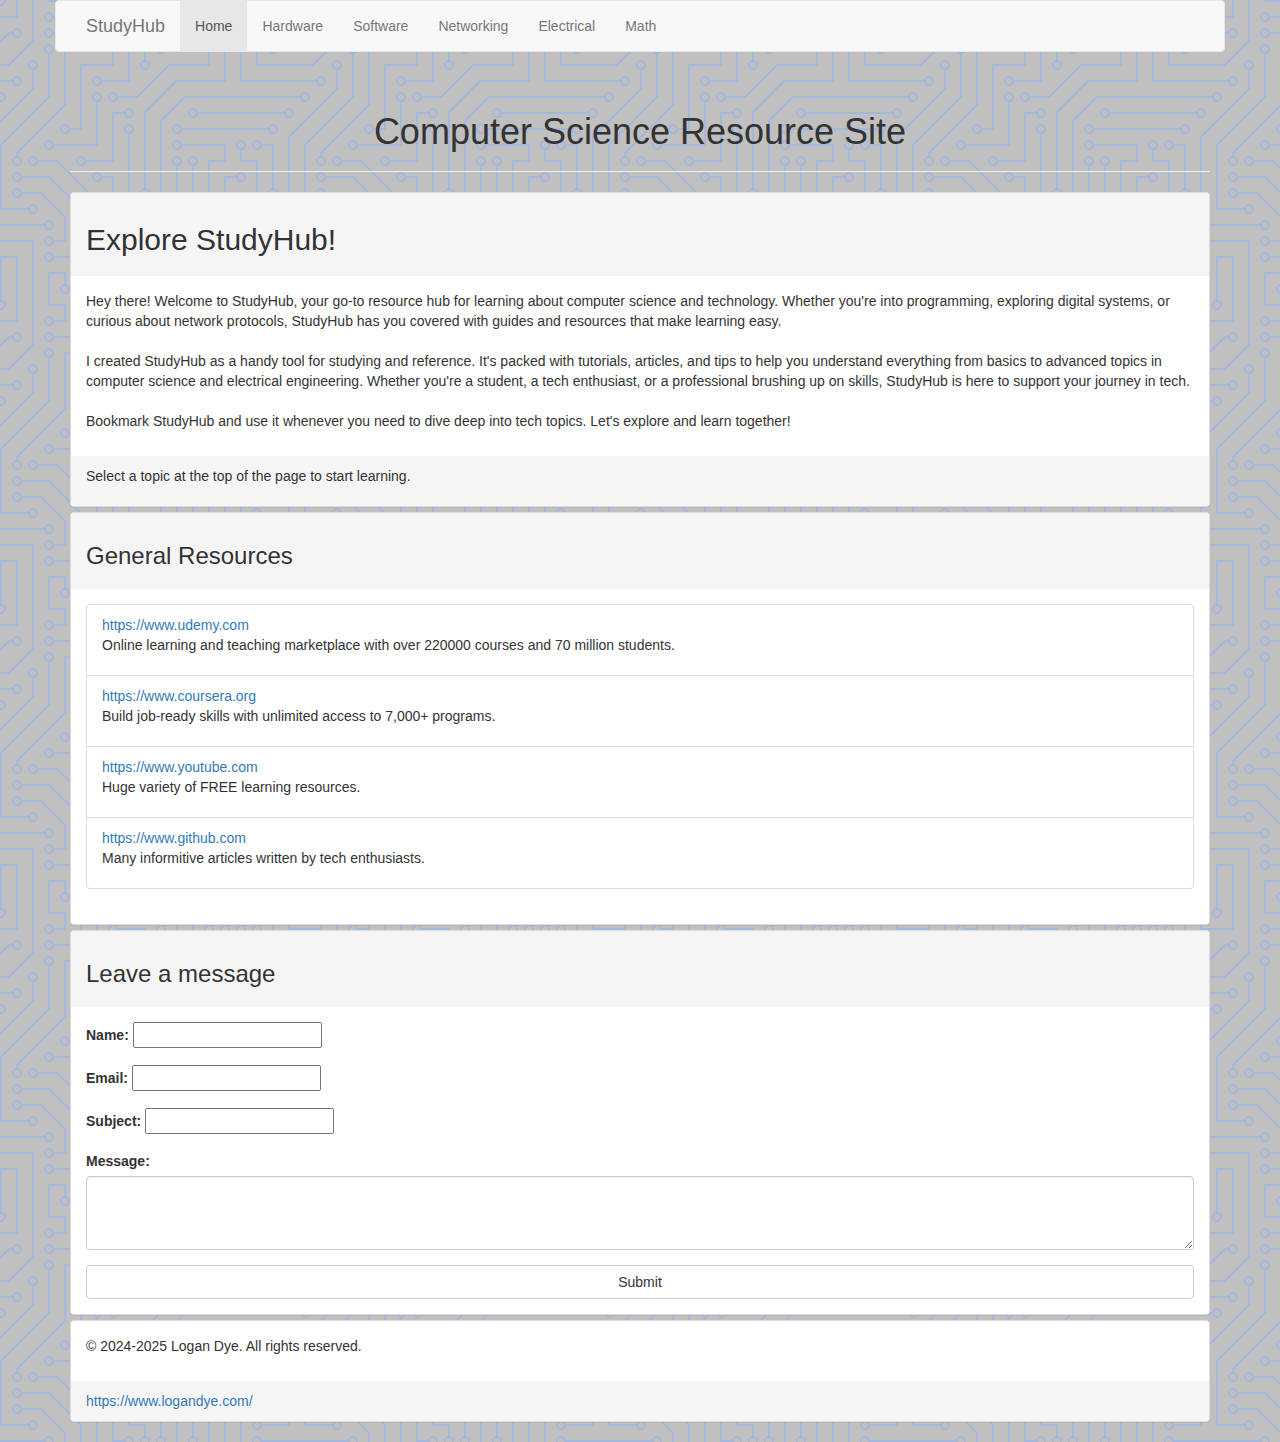
<file: StudyGuide/index.html>
<!DOCTYPE html>
<html lang="en">

<head>
    <meta charset="UTF-8">
    <meta name="viewport" content="width=device-width, initial-scale=1.0">
    <title>CS Study Guide</title>
    <link rel="stylesheet" href="https://maxcdn.bootstrapcdn.com/bootstrap/3.4.1/css/bootstrap.min.css">
    <link rel="stylesheet" href="style.css">

</head>

<body>
    <nav class="navbar navbar-default container">
        <div class="container">
            <div class="navbar-header">
                <a class="navbar-brand">StudyHub</a>
            </div>
            <ul class="nav navbar-nav">
                <li class="active"><a href="index.html">Home</a></li>
                <li><a href="hardware.html">Hardware</a></li>
                <li><a href="software.html">Software</a></li>
                <li><a href="networking.html">Networking</a></li>
                <li><a href="electrical.html">Electrical</a></li>
                <li><a href="math.html">Math</a></li>
            </ul>
        </div>
    </nav>
    <section id="home" class="container">
        <div class="page-header">
            <h1 class="text-center">
                Computer Science Resource Site
            </h1>
        </div>
        <div class="panel-group">
            <div class="panel panel-default">
                <div class="panel-heading">
                    <h2>Explore StudyHub!</h2>
                </div>
                <div class="panel-body">
                    <p>Hey there! Welcome to StudyHub, your go-to resource hub for
                        learning about computer science and technology. Whether you're
                        into programming, exploring digital systems, or curious about
                        network protocols, StudyHub has you covered with guides and
                        resources that make learning easy. <br> <br>

                        I created StudyHub as a handy tool for studying and reference.
                        It's packed with tutorials, articles, and tips to help you
                        understand everything from basics to advanced topics in
                        computer science and electrical engineering. Whether you're
                        a student, a tech enthusiast, or a professional brushing up
                        on skills, StudyHub is here to support your journey in tech.
                        <br><br>
                        Bookmark StudyHub and use it whenever you need to dive deep
                        into tech topics. Let's explore and learn together!<br>
                    </p>
                </div>

                <div class="panel-footer">
                    <p>Select a topic at the top of the page to start learning.</p>
                </div>
            </div>
            <div class="panel panel-default">
                <div class="panel-heading">
                    <h3>General Resources</h3>
                </div>
                <div class="panel-body">
                    <ul class="list-group">
                        <li class="list-group-item"><a href="https://www.udemy.com/">https://www.udemy.com</a>
                            <p>Online learning and teaching marketplace with over 220000 courses and 70 million
                                students.</p>
                        </li>
                        <li class="list-group-item"><a href="https://www.coursera.org/">https://www.coursera.org</a>
                            <p>Build job-ready skills with unlimited access to 7,000+ programs.</p>
                        </li>
                        <li class="list-group-item"><a href="https://www.youtube.com/">https://www.youtube.com</a>
                            <p>Huge variety of FREE learning resources.</p>
                        </li>
                        <li class="list-group-item"><a href="https://github.com/">https://www.github.com</a>
                            <p>Many informitive articles written by tech enthusiasts.</p>
                        </li>
                    </ul>
                </div>

            </div>
            <div id="contact" class="panel panel-default">
                <div class="panel-heading">
                    <h3>Leave a message</h3>
                </div>
                <div class="panel-body">
                    <form>
                        <div class="form-group">
                            <label for="name">Name:</label>
                            <input type="text" class="form-inline" id="name">
                        </div>
                        <div class="form-group">
                            <label for="email">Email:</label>
                            <input type="email" class="form-inline" id="email">
                        </div>
                        <div class="form-group">
                            <label for="subject">Subject:</label>
                            <input type="text" class="form-inline" id="subject">
                        </div>
                        <div class="form-group">
                            <label for="message">Message:</label>
                            <textarea class="form-control" rows="3" id="message"></textarea>
                        </div>
                        <div class="container-float">
                            <button type="submit" class="btn btn-default btn-block">Submit</button>
                        </div>
                    </form>
                </div>
            </div>
            <div class="panel panel-default">
                <div class="panel-body">
                    <p>&copy; 2024-2025 Logan Dye. All rights reserved.</p>
                </div>
                <div class="panel-footer">
                    <a href="https://logandye.com/">https://www.logandye.com/</a>
                </div>
            </div>
        </div>
    </section>
    <script src="https://ajax.googleapis.com/ajax/libs/jquery/3.7.1/jquery.min.js"></script>
    <script src="https://maxcdn.bootstrapcdn.com/bootstrap/3.4.1/js/bootstrap.min.js"></script>
</body>

</html>
</file>
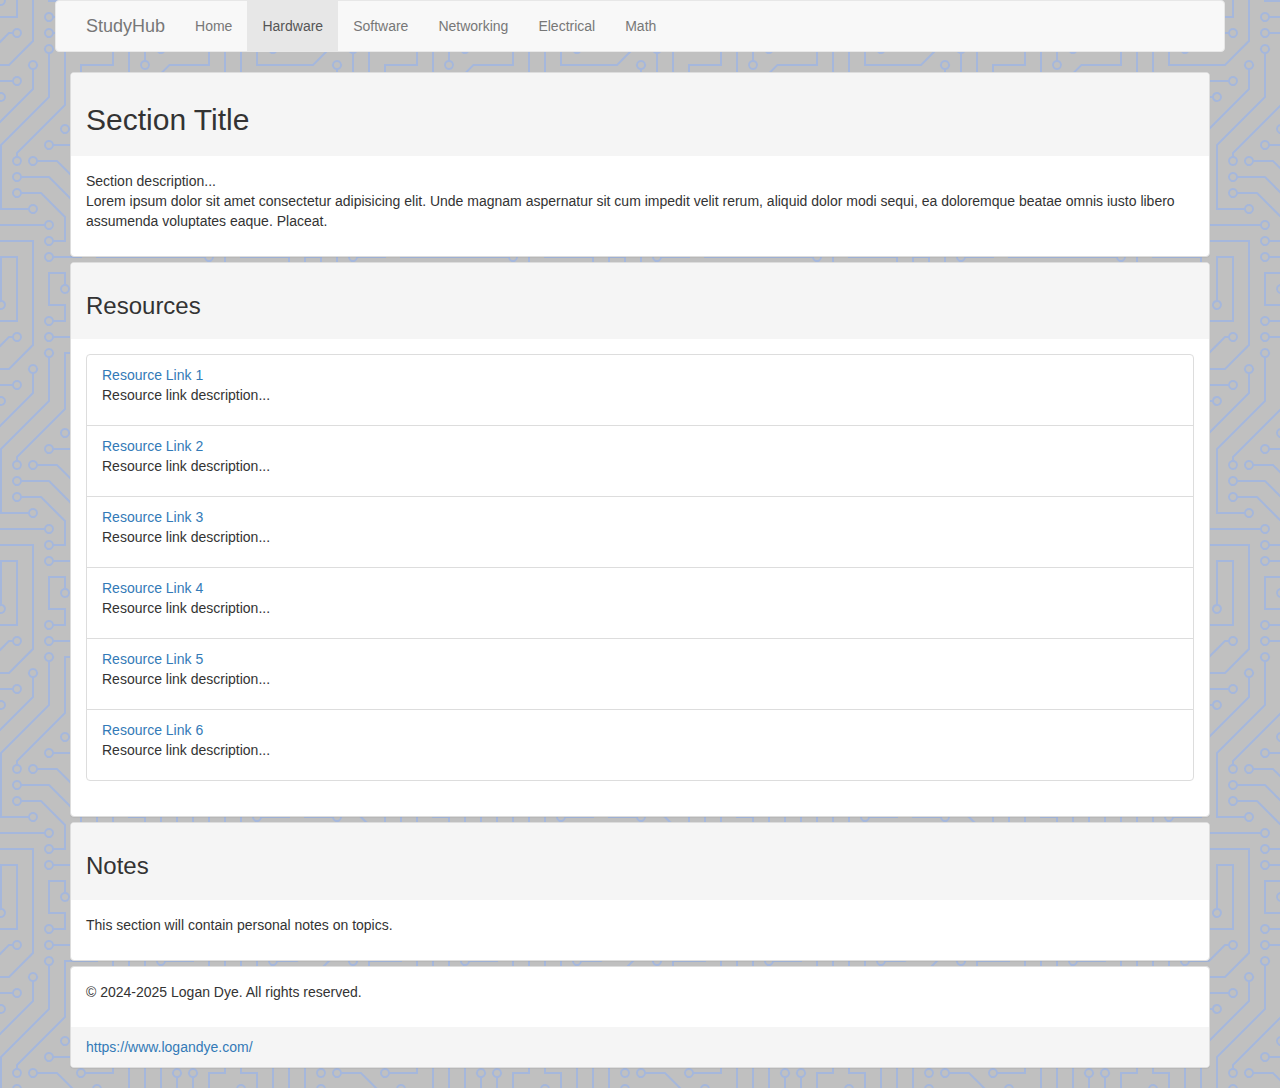
<file: StudyGuide/category.html>
<!DOCTYPE html>
<html lang="en">

<head>
    <meta charset="UTF-8">
    <meta name="viewport" content="width=device-width, initial-scale=1.0">
    <title>CS Study Guide</title>
    <link rel="stylesheet" href="https://maxcdn.bootstrapcdn.com/bootstrap/3.4.1/css/bootstrap.min.css">
    <link rel="stylesheet" href="style.css">

</head>

<body>
    <nav class="navbar navbar-default container">
        <div class="container">
            <div class="navbar-header">
                <a class="navbar-brand">StudyHub</a>
            </div>
            <ul class="nav navbar-nav">
                <li><a href="index.html">Home</a></li>
                <li class="active"><a href="category.html">Hardware</a></li>
                <li><a href="category.html">Software</a></li>
                <li><a href="category.html">Networking</a></li>
                <li><a href="category.html">Electrical</a></li>
                <li><a href="category.html">Math</a></li>

            </ul>
        </div>
    </nav>
    <section class="container">
        <div class="panel-group">
            <div class="panel panel-default">
                <div class="panel-heading">
                    <h2>Section Title</h2>
                </div>
                <div class="panel-body">
                    <p>Section description... <br> Lorem ipsum dolor sit amet consectetur adipisicing elit. Unde magnam
                        aspernatur sit cum impedit velit rerum, aliquid dolor modi sequi, ea doloremque beatae omnis
                        iusto libero assumenda voluptates eaque. Placeat.</p>
                </div>
            </div>
            <div class="panel panel-default">
                <div class="panel-heading">
                    <h3>Resources</h3>
                </div>
                <div class="panel-body">
                    <ul class="list-group">
                        <l1 class="list-group-item"><a
                                href="https://www.lifewire.com/computer-hardware-2625895">Resource Link 1</a>
                            <p>Resource link description...</p>
                        </l1>
                        <l1 class="list-group-item"><a href="https://en.wikipedia.org/wiki/Computer_hardware">Resource
                                Link 2</a>
                            <p>Resource link description...</p>
                        </l1>
                        <l1 class="list-group-item"><a
                                href="https://www.crucial.com/articles/pc-builders/what-is-computer-hardware">Resource
                                Link 3</a>
                            <p>Resource link description...</p>
                        </l1>
                        <l1 class="list-group-item"><a
                                href="https://www.techtarget.com/searchnetworking/definition/hardware">Resource Link
                                4</a>
                            <p>Resource link description...</p>
                        </l1>
                        <l1 class="list-group-item"><a href="https://www.geeksforgeeks.org/computer-hardware/">Resource
                                Link 5</a>
                            <p>Resource link description...</p>
                        </l1>
                        <l1 class="list-group-item"><a
                                href="https://medium.com/@s.atmaramani/100-computer-hardware-terms-9f66ffec202a">Resource
                                Link 6</a>
                            <p>Resource link description...</p>
                        </l1>
                    </ul>
                </div>
            </div>
            <div class="panel panel-default">
                <div class="panel-heading">
                    <h3>Notes</h3>
                </div>
                <div class="panel-body">
                    <p>This section will contain personal notes on topics.</p>
                </div>
            </div>
            <div class="panel panel-default">
                <div class="panel-body">
                    <p>&copy; 2024-2025 Logan Dye. All rights reserved.</p>
                </div>
                <div class="panel-footer">
                    <a href="https://logandye.com/">https://www.logandye.com/</a>
                </div>
            </div>
        </div>
    </section>



    <script src="https://ajax.googleapis.com/ajax/libs/jquery/3.7.1/jquery.min.js"></script>
    <script src="https://maxcdn.bootstrapcdn.com/bootstrap/3.4.1/js/bootstrap.min.js"></script>
</body>

</html>
</file>
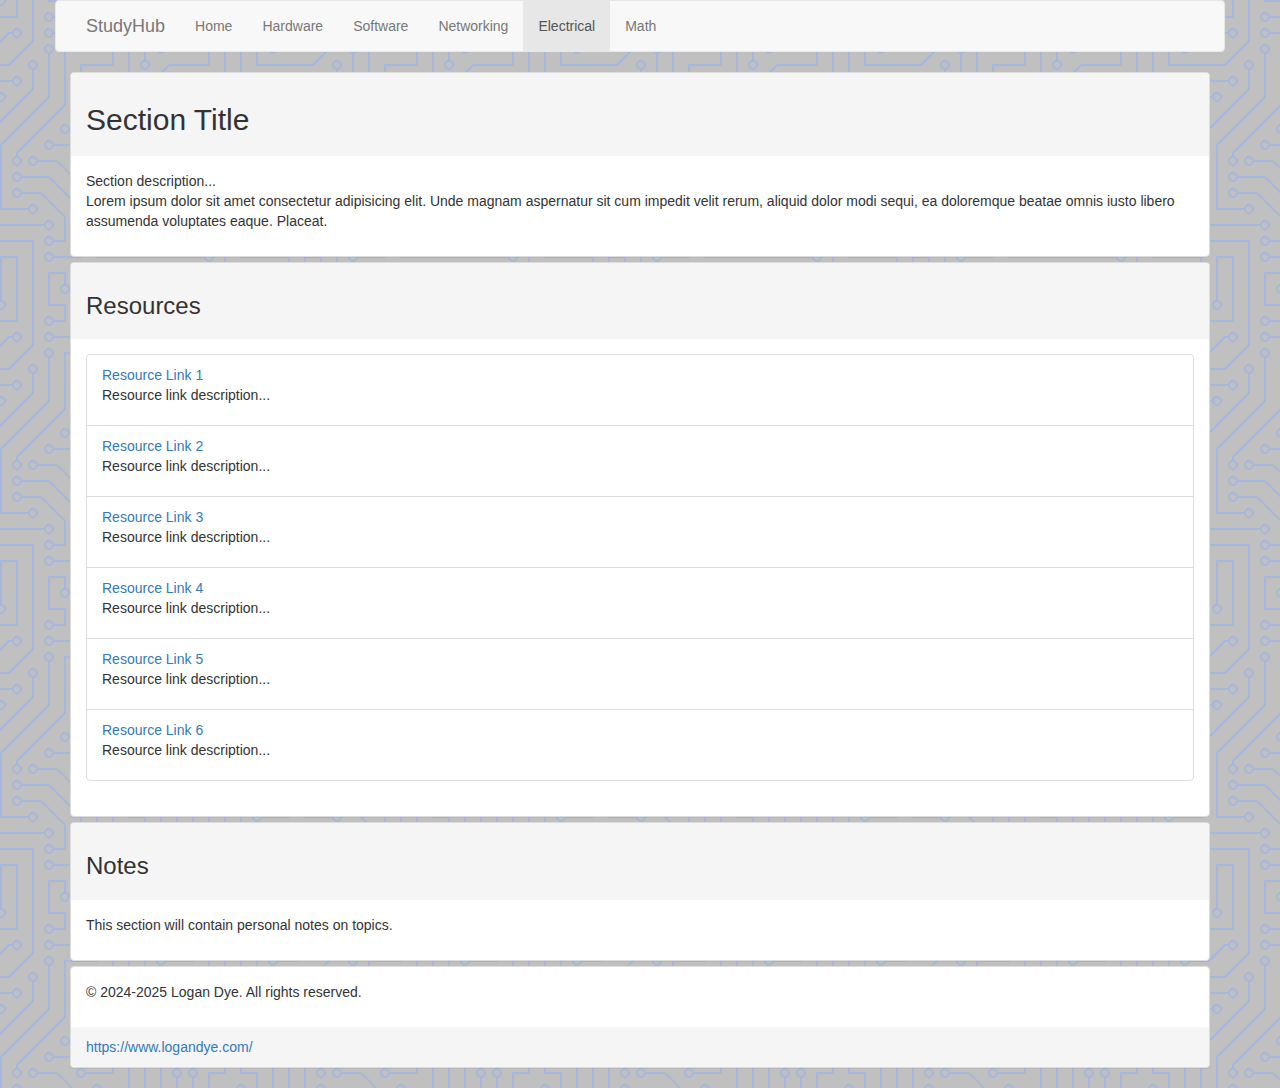
<file: StudyGuide/electrical.html>
<!DOCTYPE html>
<html lang="en">

<head>
    <meta charset="UTF-8">
    <meta name="viewport" content="width=device-width, initial-scale=1.0">
    <title>CS Study Guide</title>
    <link rel="stylesheet" href="https://maxcdn.bootstrapcdn.com/bootstrap/3.4.1/css/bootstrap.min.css">
    <link rel="stylesheet" href="style.css">

</head>

<body>
    <nav class="navbar navbar-default container">
        <div class="container">
            <div class="navbar-header">
                <a class="navbar-brand">StudyHub</a>
            </div>
            <ul class="nav navbar-nav">
                <li><a href="index.html">Home</a></li>
                <li><a href="hardware.html">Hardware</a></li>
                <li><a href="software.html">Software</a></li>
                <li><a href="networking.html">Networking</a></li>
                <li class="active"><a href="electrical.html">Electrical</a></li>
                <li><a href="math.html">Math</a></li>
            </ul>
        </div>
    </nav>
    <section class="container">
        <div class="panel-group">
            <div class="panel panel-default">
                <div class="panel-heading">
                    <h2>Section Title</h2>
                </div>
                <div class="panel-body">
                    <p>Section description... <br> Lorem ipsum dolor sit amet consectetur adipisicing elit. Unde magnam
                        aspernatur sit cum impedit velit rerum, aliquid dolor modi sequi, ea doloremque beatae omnis
                        iusto libero assumenda voluptates eaque. Placeat.</p>
                </div>
            </div>
            <div class="panel panel-default">
                <div class="panel-heading">
                    <h3>Resources</h3>
                </div>
                <div class="panel-body">
                    <ul class="list-group">
                        <l1 class="list-group-item"><a
                                href="https://www.lifewire.com/computer-hardware-2625895">Resource Link 1</a>
                            <p>Resource link description...</p>
                        </l1>
                        <l1 class="list-group-item"><a href="https://en.wikipedia.org/wiki/Computer_hardware">Resource
                                Link 2</a>
                            <p>Resource link description...</p>
                        </l1>
                        <l1 class="list-group-item"><a
                                href="https://www.crucial.com/articles/pc-builders/what-is-computer-hardware">Resource
                                Link 3</a>
                            <p>Resource link description...</p>
                        </l1>
                        <l1 class="list-group-item"><a
                                href="https://www.techtarget.com/searchnetworking/definition/hardware">Resource Link
                                4</a>
                            <p>Resource link description...</p>
                        </l1>
                        <l1 class="list-group-item"><a href="https://www.geeksforgeeks.org/computer-hardware/">Resource
                                Link 5</a>
                            <p>Resource link description...</p>
                        </l1>
                        <l1 class="list-group-item"><a
                                href="https://medium.com/@s.atmaramani/100-computer-hardware-terms-9f66ffec202a">Resource
                                Link 6</a>
                            <p>Resource link description...</p>
                        </l1>
                    </ul>
                </div>
            </div>
            <div class="panel panel-default">
                <div class="panel-heading">
                    <h3>Notes</h3>
                </div>
                <div class="panel-body">
                    <p>This section will contain personal notes on topics.</p>
                </div>
            </div>
            <div class="panel panel-default">
                <div class="panel-body">
                    <p>&copy; 2024-2025 Logan Dye. All rights reserved.</p>
                </div>
                <div class="panel-footer">
                    <a href="https://logandye.com/">https://www.logandye.com/</a>
                </div>
            </div>
        </div>
    </section>



    <script src="https://ajax.googleapis.com/ajax/libs/jquery/3.7.1/jquery.min.js"></script>
    <script src="https://maxcdn.bootstrapcdn.com/bootstrap/3.4.1/js/bootstrap.min.js"></script>
</body>

</html>
</file>
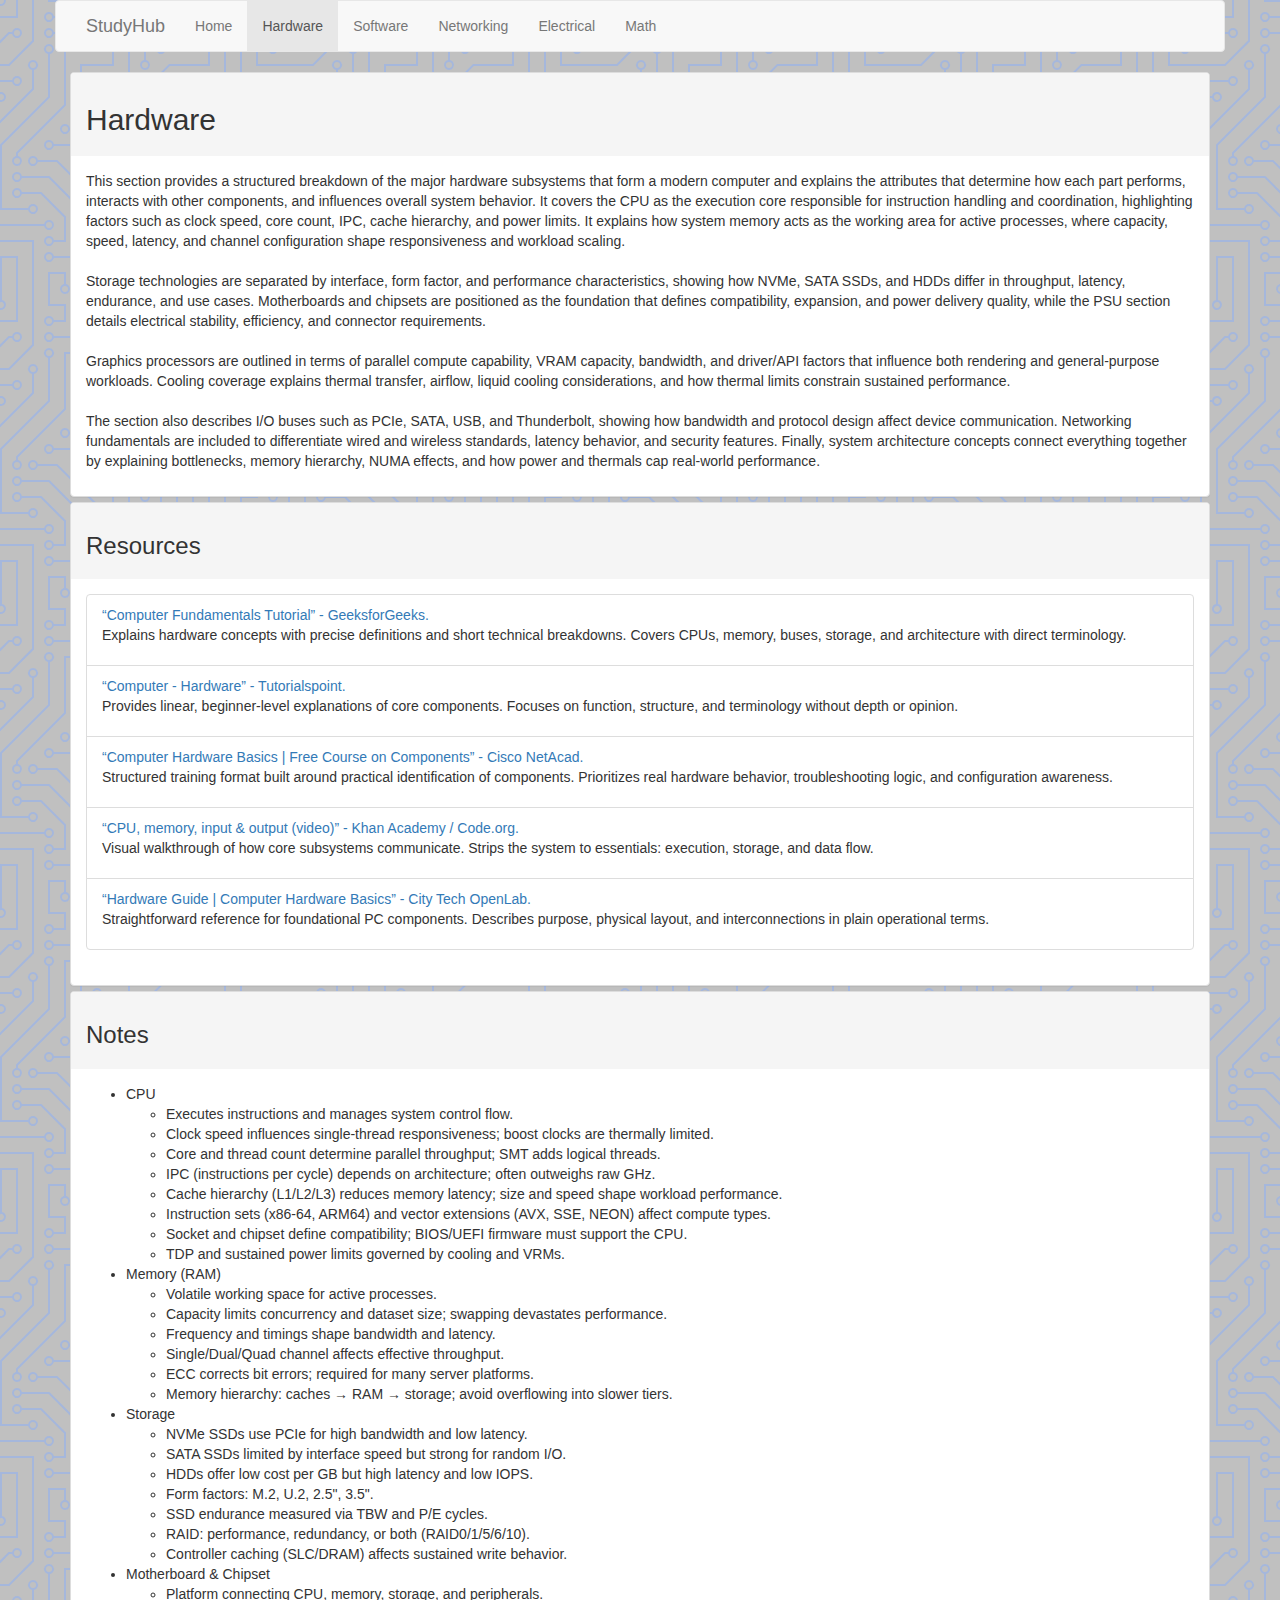
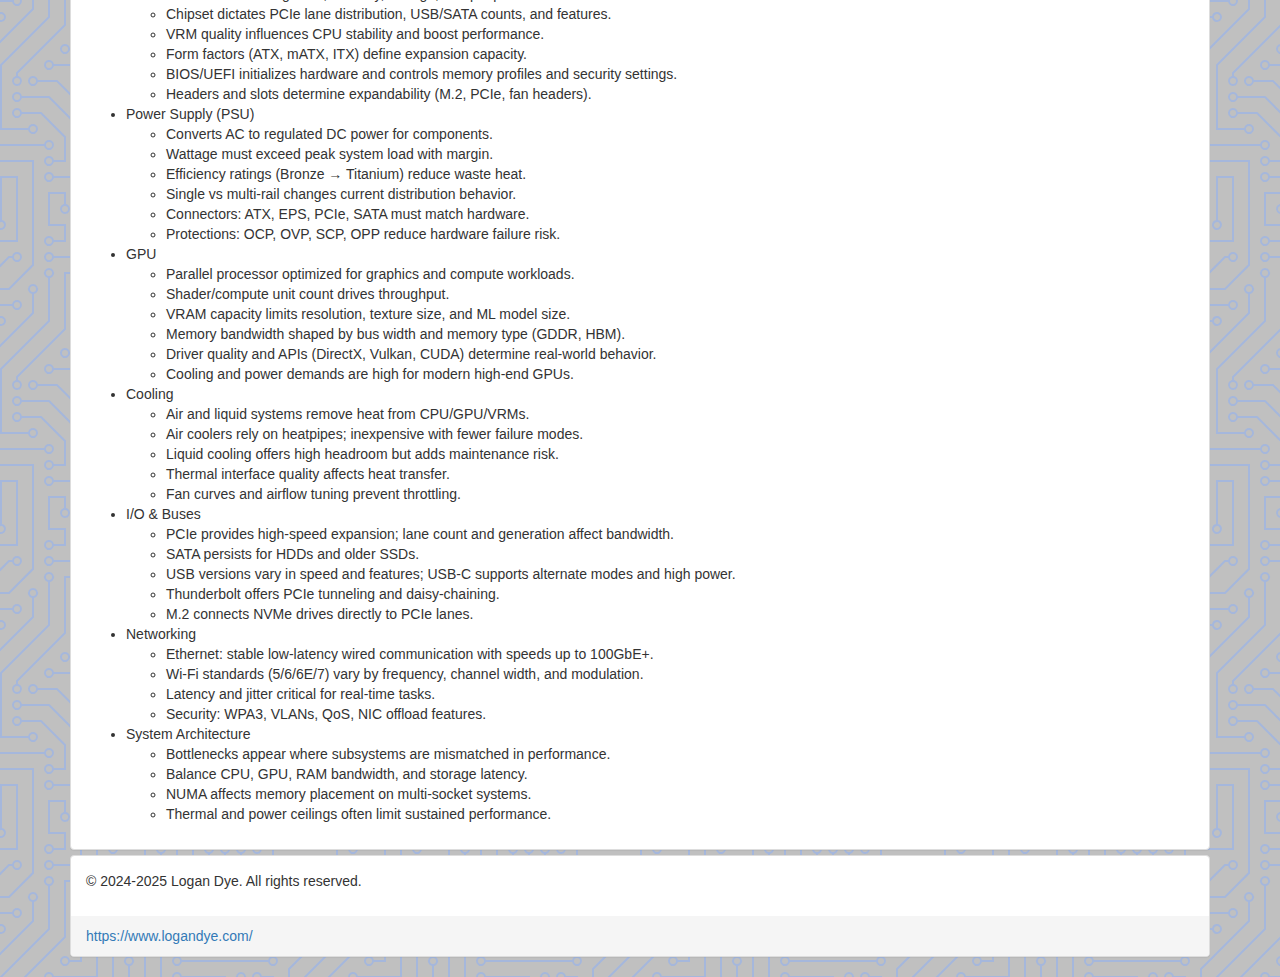
<file: StudyGuide/hardware.html>
<!DOCTYPE html>
<html lang="en">

<head>
    <meta charset="UTF-8">
    <meta name="viewport" content="width=device-width, initial-scale=1.0">
    <title>CS Study Guide</title>
    <link rel="stylesheet" href="https://maxcdn.bootstrapcdn.com/bootstrap/3.4.1/css/bootstrap.min.css">
    <link rel="stylesheet" href="style.css">

</head>

<body>
    <nav class="navbar navbar-default container">
        <div class="container">
            <div class="navbar-header">
                <a class="navbar-brand">StudyHub</a>
            </div>
            <ul class="nav navbar-nav">
                <li><a href="index.html">Home</a></li>
                <li class="active"><a href="hardware.html">Hardware</a></li>
                <li><a href="software.html">Software</a></li>
                <li><a href="networking.html">Networking</a></li>
                <li><a href="electrical.html">Electrical</a></li>
                <li><a href="math.html">Math</a></li>
            </ul>
        </div>
    </nav>
    <section class="container">
        <div class="panel-group">
            <div class="panel panel-default">
                <div class="panel-heading">
                    <h2>Hardware</h2>
                </div>
                <div class="panel-body">
                    <p>This section provides a structured breakdown of the major hardware subsystems that form a modern computer and explains
                    the attributes that determine how each part performs, interacts with other components, and influences overall system
                    behavior. It covers the CPU as the execution core responsible for instruction handling and coordination, highlighting
                    factors such as clock speed, core count, IPC, cache hierarchy, and power limits. It explains how system memory acts as
                    the working area for active processes, where capacity, speed, latency, and channel configuration shape responsiveness
                    and workload scaling.<br><br>
                    
                    Storage technologies are separated by interface, form factor, and performance characteristics, showing how NVMe, SATA
                    SSDs, and HDDs differ in throughput, latency, endurance, and use cases. Motherboards and chipsets are positioned as the
                    foundation that defines compatibility, expansion, and power delivery quality, while the PSU section details electrical
                    stability, efficiency, and connector requirements.<br><br>
                    
                    Graphics processors are outlined in terms of parallel compute capability, VRAM capacity, bandwidth, and driver/API
                    factors that influence both rendering and general-purpose workloads. Cooling coverage explains thermal transfer,
                    airflow, liquid cooling considerations, and how thermal limits constrain sustained performance.<br><br>
                    
                    The section also describes I/O buses such as PCIe, SATA, USB, and Thunderbolt, showing how bandwidth and protocol design
                    affect device communication. Networking fundamentals are included to differentiate wired and wireless standards, latency
                    behavior, and security features. Finally, system architecture concepts connect everything together by explaining
                    bottlenecks, memory hierarchy, NUMA effects, and how power and thermals cap real-world performance.</p>
                </div>
            </div>
            <div class="panel panel-default">
                <div class="panel-heading">
                    <h3>Resources</h3>
                </div>
                <div class="panel-body">
                    <ul class="list-group">
                        <l1 class="list-group-item"><a
                                href="https://www.geeksforgeeks.org/computer-science-fundamentals/computer-fundamentals-tutorial//">“Computer Fundamentals Tutorial” - GeeksforGeeks.</a>
                            <p>Explains hardware concepts with precise definitions and short technical breakdowns. Covers CPUs, memory, buses, storage,
                            and architecture with direct terminology.</p>
                        </l1>
                        <l1 class="list-group-item"><a href="https://www.tutorialspoint.com/computer_fundamentals/computer_hardware.htm">“Computer - Hardware” - Tutorialspoint.</a>
                            <p>Provides linear, beginner-level explanations of core components. Focuses on function, structure, and terminology without
                            depth or opinion.</p>
                        </l1>
                        <l1 class="list-group-item"><a
                                href="https://www.netacad.com/courses/computer-hardware-basics?courseLang=en-US">“Computer Hardware Basics | Free Course on Components” - Cisco NetAcad.</a>
                            <p>Structured training format built around practical identification of components. Prioritizes real hardware behavior,
                            troubleshooting logic, and configuration awareness.</p>
                        </l1>
                        <l1 class="list-group-item"><a
                                href="https://www.khanacademy.org/computing/code-org/computers-and-the-internet/how-computers-work/v/khan-academy-and-codeorg-introducing-how-computers-work">“CPU, memory, input & output (video)” - Khan Academy / Code.org.</a>
                            <p>Visual walkthrough of how core subsystems communicate. Strips the system to essentials: execution, storage, and data
                            flow.</p>
                        </l1>
                        <l1 class="list-group-item"><a href="https://openlab.citytech.cuny.edu/com-basics/">“Hardware Guide | Computer Hardware Basics” - City Tech OpenLab.</a>
                            <p>Straightforward reference for foundational PC components. Describes purpose, physical layout, and interconnections in
                            plain operational terms.</p>
                        </l1>
                    </ul>
                </div>
            </div>
            <div class="panel panel-default">
                <div class="panel-heading">
                    <h3>Notes</h3>
                </div>
                <div class="panel-body">
                    <ul>
                        <li>CPU
                            <ul>
                                <li>Executes instructions and manages system control flow.</li>
                                <li>Clock speed influences single-thread responsiveness; boost clocks are thermally limited.</li>
                                <li>Core and thread count determine parallel throughput; SMT adds logical threads.</li>
                                <li>IPC (instructions per cycle) depends on architecture; often outweighs raw GHz.</li>
                                <li>Cache hierarchy (L1/L2/L3) reduces memory latency; size and speed shape workload performance.</li>
                                <li>Instruction sets (x86-64, ARM64) and vector extensions (AVX, SSE, NEON) affect compute types.</li>
                                <li>Socket and chipset define compatibility; BIOS/UEFI firmware must support the CPU.</li>
                                <li>TDP and sustained power limits governed by cooling and VRMs.</li>
                            </ul>
                        </li>
                    
                        <li>Memory (RAM)
                            <ul>
                                <li>Volatile working space for active processes.</li>
                                <li>Capacity limits concurrency and dataset size; swapping devastates performance.</li>
                                <li>Frequency and timings shape bandwidth and latency.</li>
                                <li>Single/Dual/Quad channel affects effective throughput.</li>
                                <li>ECC corrects bit errors; required for many server platforms.</li>
                                <li>Memory hierarchy: caches → RAM → storage; avoid overflowing into slower tiers.</li>
                            </ul>
                        </li>
                    
                        <li>Storage
                            <ul>
                                <li>NVMe SSDs use PCIe for high bandwidth and low latency.</li>
                                <li>SATA SSDs limited by interface speed but strong for random I/O.</li>
                                <li>HDDs offer low cost per GB but high latency and low IOPS.</li>
                                <li>Form factors: M.2, U.2, 2.5", 3.5".</li>
                                <li>SSD endurance measured via TBW and P/E cycles.</li>
                                <li>RAID: performance, redundancy, or both (RAID0/1/5/6/10).</li>
                                <li>Controller caching (SLC/DRAM) affects sustained write behavior.</li>
                            </ul>
                        </li>
                    
                        <li>Motherboard & Chipset
                            <ul>
                                <li>Platform connecting CPU, memory, storage, and peripherals.</li>
                                <li>Chipset dictates PCIe lane distribution, USB/SATA counts, and features.</li>
                                <li>VRM quality influences CPU stability and boost performance.</li>
                                <li>Form factors (ATX, mATX, ITX) define expansion capacity.</li>
                                <li>BIOS/UEFI initializes hardware and controls memory profiles and security settings.</li>
                                <li>Headers and slots determine expandability (M.2, PCIe, fan headers).</li>
                            </ul>
                        </li>
                    
                        <li>Power Supply (PSU)
                            <ul>
                                <li>Converts AC to regulated DC power for components.</li>
                                <li>Wattage must exceed peak system load with margin.</li>
                                <li>Efficiency ratings (Bronze → Titanium) reduce waste heat.</li>
                                <li>Single vs multi-rail changes current distribution behavior.</li>
                                <li>Connectors: ATX, EPS, PCIe, SATA must match hardware.</li>
                                <li>Protections: OCP, OVP, SCP, OPP reduce hardware failure risk.</li>
                            </ul>
                        </li>
                    
                        <li>GPU
                            <ul>
                                <li>Parallel processor optimized for graphics and compute workloads.</li>
                                <li>Shader/compute unit count drives throughput.</li>
                                <li>VRAM capacity limits resolution, texture size, and ML model size.</li>
                                <li>Memory bandwidth shaped by bus width and memory type (GDDR, HBM).</li>
                                <li>Driver quality and APIs (DirectX, Vulkan, CUDA) determine real-world behavior.</li>
                                <li>Cooling and power demands are high for modern high-end GPUs.</li>
                            </ul>
                        </li>
                    
                        <li>Cooling
                            <ul>
                                <li>Air and liquid systems remove heat from CPU/GPU/VRMs.</li>
                                <li>Air coolers rely on heatpipes; inexpensive with fewer failure modes.</li>
                                <li>Liquid cooling offers high headroom but adds maintenance risk.</li>
                                <li>Thermal interface quality affects heat transfer.</li>
                                <li>Fan curves and airflow tuning prevent throttling.</li>
                            </ul>
                        </li>
                    
                        <li>I/O & Buses
                            <ul>
                                <li>PCIe provides high-speed expansion; lane count and generation affect bandwidth.</li>
                                <li>SATA persists for HDDs and older SSDs.</li>
                                <li>USB versions vary in speed and features; USB-C supports alternate modes and high power.</li>
                                <li>Thunderbolt offers PCIe tunneling and daisy-chaining.</li>
                                <li>M.2 connects NVMe drives directly to PCIe lanes.</li>
                            </ul>
                        </li>
                    
                        <li>Networking
                            <ul>
                                <li>Ethernet: stable low-latency wired communication with speeds up to 100GbE+.</li>
                                <li>Wi-Fi standards (5/6/6E/7) vary by frequency, channel width, and modulation.</li>
                                <li>Latency and jitter critical for real-time tasks.</li>
                                <li>Security: WPA3, VLANs, QoS, NIC offload features.</li>
                            </ul>
                        </li>
                    
                        <li>System Architecture
                            <ul>
                                <li>Bottlenecks appear where subsystems are mismatched in performance.</li>
                                <li>Balance CPU, GPU, RAM bandwidth, and storage latency.</li>
                                <li>NUMA affects memory placement on multi-socket systems.</li>
                                <li>Thermal and power ceilings often limit sustained performance.</li>
                            </ul>
                        </li>
                    </ul>
                </div>
            </div>
            <div class="panel panel-default">
                <div class="panel-body">
                    <p>&copy; 2024-2025 Logan Dye. All rights reserved.</p>
                </div>
                <div class="panel-footer">
                    <a href="https://logandye.com/">https://www.logandye.com/</a>
                </div>
            </div>
        </div>
    </section>



    <script src="https://ajax.googleapis.com/ajax/libs/jquery/3.7.1/jquery.min.js"></script>
    <script src="https://maxcdn.bootstrapcdn.com/bootstrap/3.4.1/js/bootstrap.min.js"></script>
</body>

</html>
</file>
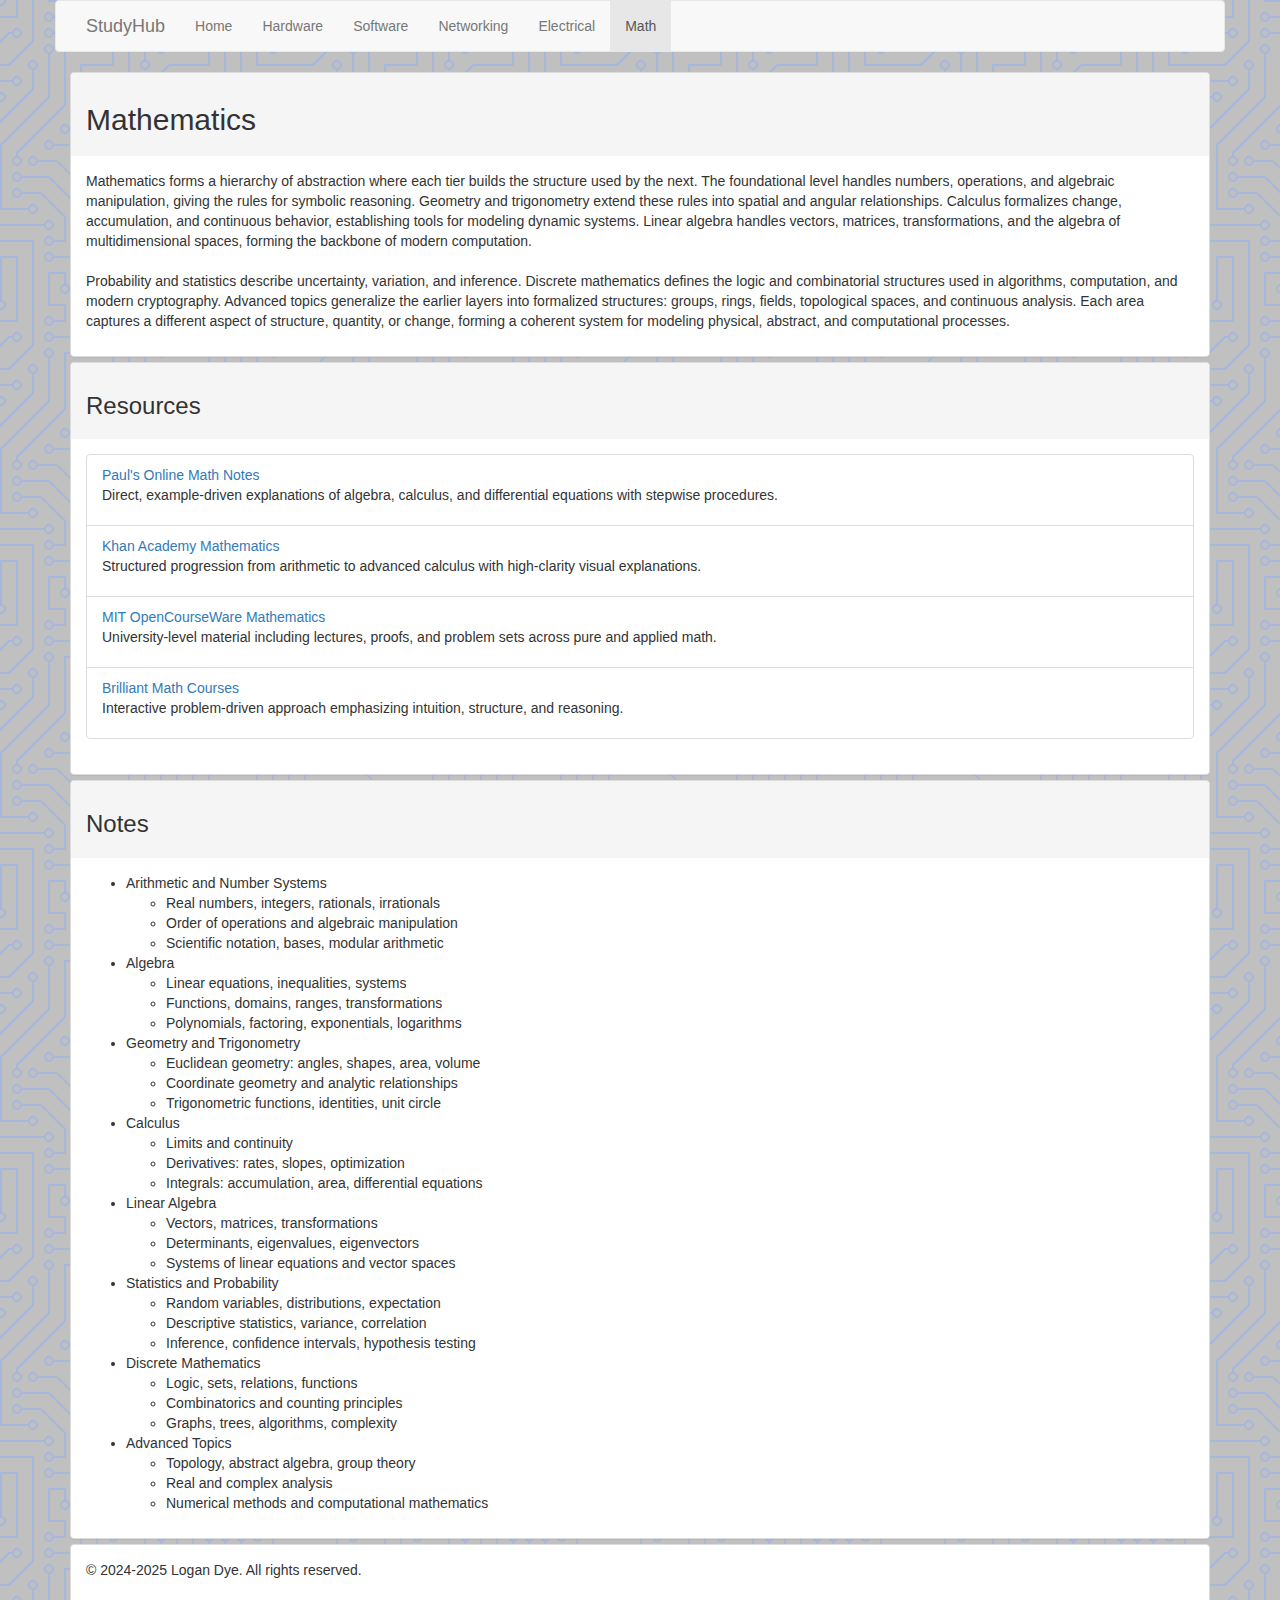
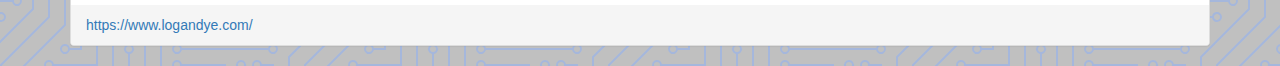
<file: StudyGuide/math.html>
<!DOCTYPE html>
<html lang="en">

<head>
    <meta charset="UTF-8">
    <meta name="viewport" content="width=device-width, initial-scale=1.0">
    <title>CS Study Guide</title>
    <link rel="stylesheet" href="https://maxcdn.bootstrapcdn.com/bootstrap/3.4.1/css/bootstrap.min.css">
    <link rel="stylesheet" href="style.css">

</head>

<body>
    <nav class="navbar navbar-default container">
        <div class="container">
            <div class="navbar-header">
                <a class="navbar-brand">StudyHub</a>
            </div>
            <ul class="nav navbar-nav">
                <li><a href="index.html">Home</a></li>
                <li><a href="hardware.html">Hardware</a></li>
                <li><a href="software.html">Software</a></li>
                <li><a href="networking.html">Networking</a></li>
                <li><a href="electrical.html">Electrical</a></li>
                <li class="active"><a href="math.html">Math</a></li>
            </ul>
        </div>
    </nav>
    <section class="container">
        <div class="panel-group">
            <div class="panel panel-default">
                <div class="panel-heading">
                    <h2>Mathematics</h2>
                </div>
                <div class="panel-body">
                    <p>Mathematics forms a hierarchy of abstraction where each tier builds the structure used by the
                        next. The foundational
                        level handles numbers, operations, and algebraic manipulation, giving the rules for symbolic
                        reasoning. Geometry and
                        trigonometry extend these rules into spatial and angular relationships. Calculus formalizes
                        change, accumulation, and
                        continuous behavior, establishing tools for modeling dynamic systems. Linear algebra handles
                        vectors, matrices,
                        transformations, and the algebra of multidimensional spaces, forming the backbone of modern
                        computation.<br><br>

                        Probability and statistics describe uncertainty, variation, and inference. Discrete mathematics
                        defines the logic and
                        combinatorial structures used in algorithms, computation, and modern cryptography. Advanced
                        topics generalize the
                        earlier layers into formalized structures: groups, rings, fields, topological spaces, and
                        continuous analysis. Each area
                        captures a different aspect of structure, quantity, or change, forming a coherent system for
                        modeling physical,
                        abstract, and computational processes.</p>
                </div>
            </div>
            <div class="panel panel-default">
                <div class="panel-heading">
                    <h3>Resources</h3>
                </div>
                <div class="panel-body">
                    <ul class="list-group">
                        <l1 class="list-group-item"><a href="https://tutorial.math.lamar.edu/">Paul's Online Math
                                Notes</a>
                            <p>Direct, example-driven explanations of algebra, calculus, and differential equations with
                                stepwise procedures.</p>
                        </l1>
                        <l1 class="list-group-item"><a href="https://www.khanacademy.org/math">Khan Academy
                                Mathematics</a>
                            <p>Structured progression from arithmetic to advanced calculus with high-clarity visual
                                explanations.</p>
                        </l1>
                        <l1 class="list-group-item"><a href="https://ocw.mit.edu/courses/mathematics">MIT OpenCourseWare
                                Mathematics</a>
                            <p>University-level material including lectures, proofs, and problem sets across pure and
                                applied math.</p>
                        </l1>
                        <l1 class="list-group-item"><a href="https://brilliant.org/courses/math">Brilliant Math
                                Courses</a>
                            <p>Interactive problem-driven approach emphasizing intuition, structure, and reasoning.</p>
                        </l1>
                    </ul>

                </div>
            </div>
            <div class="panel panel-default">
                <div class="panel-heading">
                    <h3>Notes</h3>
                </div>
                <div class="panel-body">
                    <ul>
                        <li>Arithmetic and Number Systems
                            <ul>
                                <li>Real numbers, integers, rationals, irrationals</li>
                                <li>Order of operations and algebraic manipulation</li>
                                <li>Scientific notation, bases, modular arithmetic</li>
                            </ul>
                        </li>

                        <li>Algebra
                            <ul>
                                <li>Linear equations, inequalities, systems</li>
                                <li>Functions, domains, ranges, transformations</li>
                                <li>Polynomials, factoring, exponentials, logarithms</li>
                            </ul>
                        </li>

                        <li>Geometry and Trigonometry
                            <ul>
                                <li>Euclidean geometry: angles, shapes, area, volume</li>
                                <li>Coordinate geometry and analytic relationships</li>
                                <li>Trigonometric functions, identities, unit circle</li>
                            </ul>
                        </li>

                        <li>Calculus
                            <ul>
                                <li>Limits and continuity</li>
                                <li>Derivatives: rates, slopes, optimization</li>
                                <li>Integrals: accumulation, area, differential equations</li>
                            </ul>
                        </li>

                        <li>Linear Algebra
                            <ul>
                                <li>Vectors, matrices, transformations</li>
                                <li>Determinants, eigenvalues, eigenvectors</li>
                                <li>Systems of linear equations and vector spaces</li>
                            </ul>
                        </li>

                        <li>Statistics and Probability
                            <ul>
                                <li>Random variables, distributions, expectation</li>
                                <li>Descriptive statistics, variance, correlation</li>
                                <li>Inference, confidence intervals, hypothesis testing</li>
                            </ul>
                        </li>

                        <li>Discrete Mathematics
                            <ul>
                                <li>Logic, sets, relations, functions</li>
                                <li>Combinatorics and counting principles</li>
                                <li>Graphs, trees, algorithms, complexity</li>
                            </ul>
                        </li>

                        <li>Advanced Topics
                            <ul>
                                <li>Topology, abstract algebra, group theory</li>
                                <li>Real and complex analysis</li>
                                <li>Numerical methods and computational mathematics</li>
                            </ul>
                        </li>
                    </ul>

                </div>
            </div>
            <div class="panel panel-default">
                <div class="panel-body">
                    <p>&copy; 2024-2025 Logan Dye. All rights reserved.</p>
                </div>
                <div class="panel-footer">
                    <a href="https://logandye.com/">https://www.logandye.com/</a>
                </div>
            </div>
        </div>
    </section>



    <script src="https://ajax.googleapis.com/ajax/libs/jquery/3.7.1/jquery.min.js"></script>
    <script src="https://maxcdn.bootstrapcdn.com/bootstrap/3.4.1/js/bootstrap.min.js"></script>
</body>

</html>
</file>
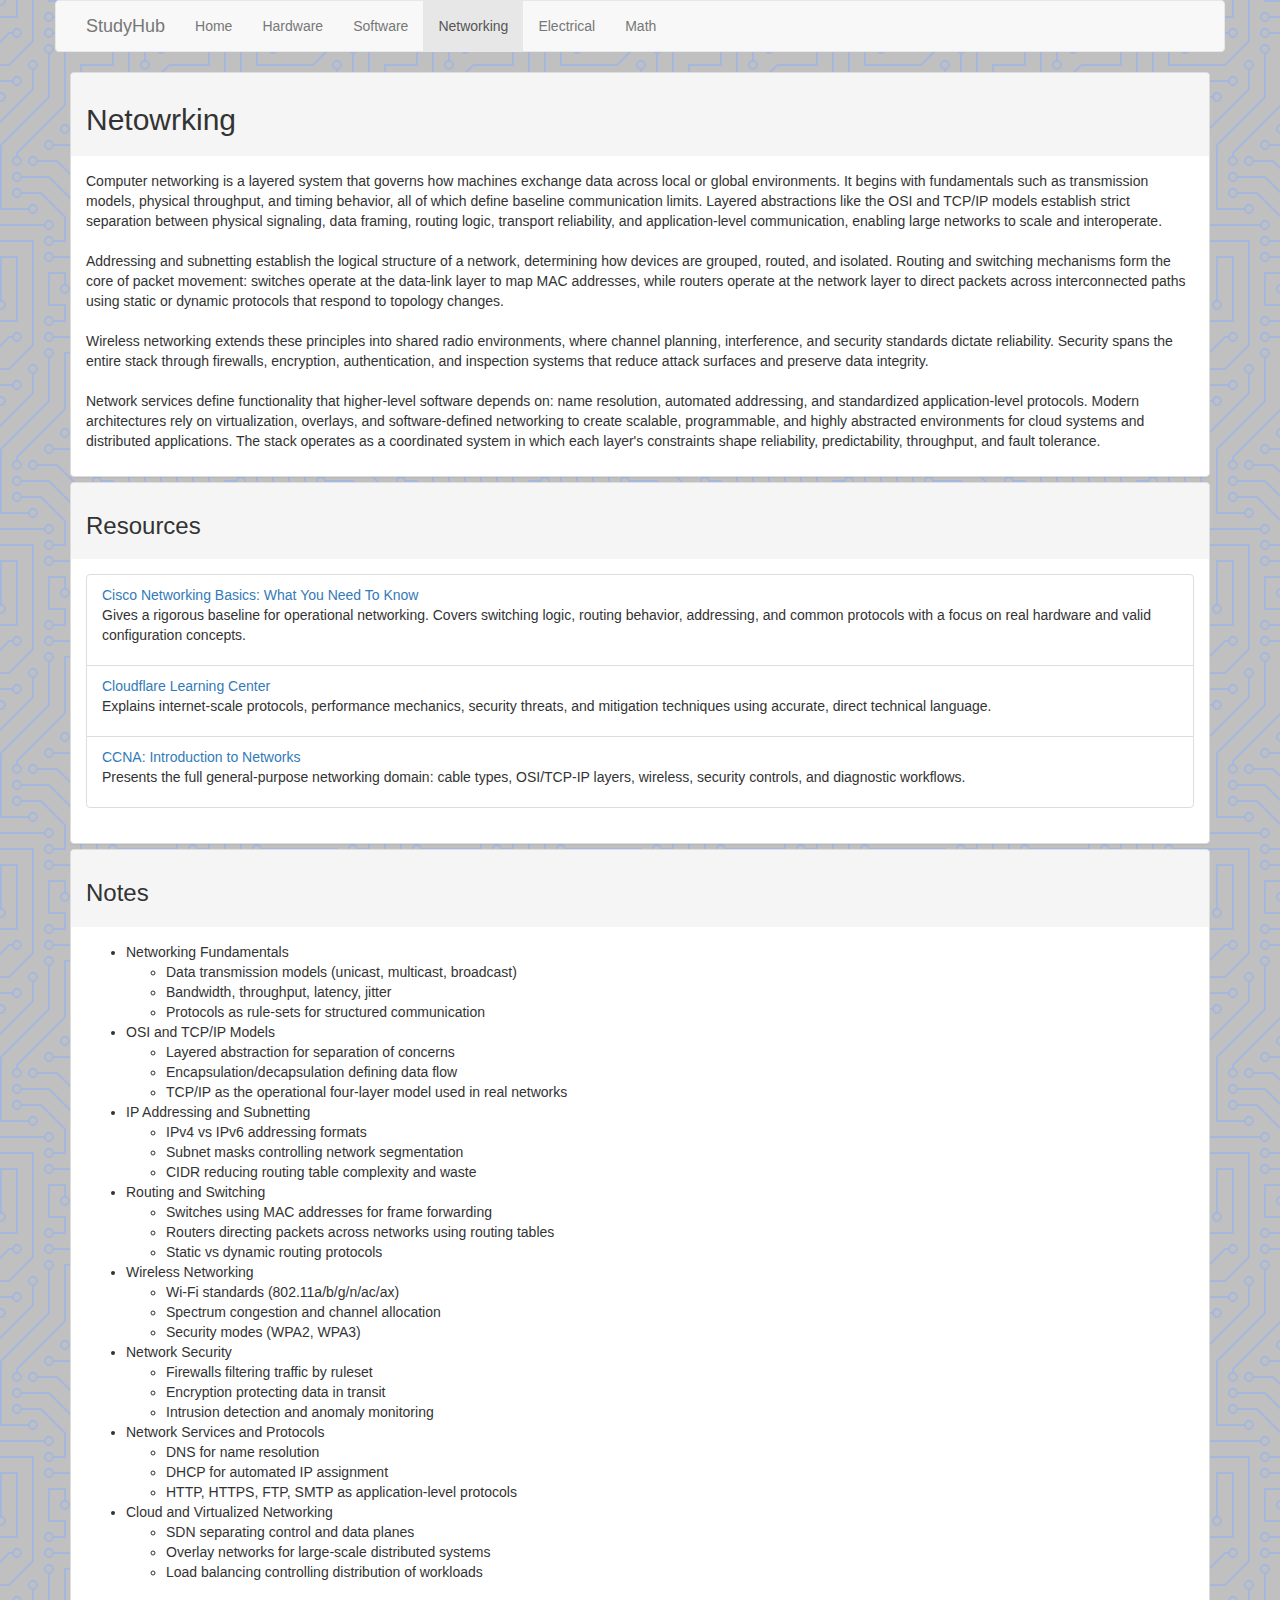
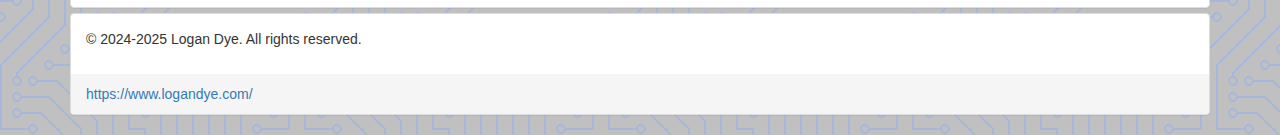
<file: StudyGuide/networking.html>
<!DOCTYPE html>
<html lang="en">

<head>
    <meta charset="UTF-8">
    <meta name="viewport" content="width=device-width, initial-scale=1.0">
    <title>CS Study Guide</title>
    <link rel="stylesheet" href="https://maxcdn.bootstrapcdn.com/bootstrap/3.4.1/css/bootstrap.min.css">
    <link rel="stylesheet" href="style.css">

</head>

<body>
    <nav class="navbar navbar-default container">
        <div class="container">
            <div class="navbar-header">
                <a class="navbar-brand">StudyHub</a>
            </div>
            <ul class="nav navbar-nav">
                <li><a href="index.html">Home</a></li>
                <li><a href="hardware.html">Hardware</a></li>
                <li><a href="software.html">Software</a></li>
                <li class="active"><a href="networking.html">Networking</a></li>
                <li><a href="electrical.html">Electrical</a></li>
                <li><a href="math.html">Math</a></li>
            </ul>
        </div>
    </nav>
    <section class="container">
        <div class="panel-group">
            <div class="panel panel-default">
                <div class="panel-heading">
                    <h2>Netowrking</h2>
                </div>
                <div class="panel-body">
                    <p>Computer networking is a layered system that governs how machines exchange data across local or
                        global environments. It
                        begins with fundamentals such as transmission models, physical throughput, and timing behavior,
                        all of which define
                        baseline communication limits. Layered abstractions like the OSI and TCP/IP models establish
                        strict separation between
                        physical signaling, data framing, routing logic, transport reliability, and application-level
                        communication, enabling
                        large networks to scale and interoperate.<br><br>

                        Addressing and subnetting establish the logical structure of a network, determining how devices
                        are grouped, routed, and
                        isolated. Routing and switching mechanisms form the core of packet movement: switches operate at
                        the data-link layer to
                        map MAC addresses, while routers operate at the network layer to direct packets across
                        interconnected paths using static
                        or dynamic protocols that respond to topology changes.<br><br>

                        Wireless networking extends these principles into shared radio environments, where channel
                        planning, interference, and
                        security standards dictate reliability. Security spans the entire stack through firewalls,
                        encryption, authentication,
                        and inspection systems that reduce attack surfaces and preserve data integrity.<br><br>

                        Network services define functionality that higher-level software depends on: name resolution,
                        automated addressing, and
                        standardized application-level protocols. Modern architectures rely on virtualization, overlays,
                        and software-defined
                        networking to create scalable, programmable, and highly abstracted environments for cloud
                        systems and distributed
                        applications. The stack operates as a coordinated system in which each layer's constraints shape
                        reliability,
                        predictability, throughput, and fault tolerance.</p>
                </div>
            </div>
            <div class="panel panel-default">
                <div class="panel-heading">
                    <h3>Resources</h3>
                </div>
                <div class="panel-body">
                    <ul class="list-group">
                        <l1 class="list-group-item"><a
                                href="https://www.cisco.com/c/dam/global/fi_fi/assets/docs/SMB_University_120307_Networking_Fundamentals.pdf">Cisco
                                Networking Basics: What You Need To Know</a>
                            <p>Gives a rigorous baseline for operational networking. Covers switching logic, routing
                                behavior, addressing, and common
                                protocols with a focus on real hardware and valid configuration concepts.</p>
                        </l1>
                        <l1 class="list-group-item"><a href="https://www.cloudflare.com/learning/">Cloudflare Learning
                                Center</a>
                            <p>Explains internet-scale protocols, performance mechanics, security threats, and
                                mitigation techniques using accurate,
                                direct technical language.</p>
                        </l1>
                        <l1 class="list-group-item"><a
                                href="https://www.netacad.com/courses/ccna-introduction-networks?courseLang=en-US">CCNA:
                                Introduction to Networks</a>
                            <p>Presents the full general-purpose networking domain: cable types, OSI/TCP-IP layers,
                                wireless, security controls, and
                                diagnostic workflows.</p>
                        </l1>
                    </ul>
                </div>
            </div>
            <div class="panel panel-default">
                <div class="panel-heading">
                    <h3>Notes</h3>
                </div>
                <div class="panel-body">
                    <ul>
                        <li>Networking Fundamentals
                            <ul>
                                <li>Data transmission models (unicast, multicast, broadcast)</li>
                                <li>Bandwidth, throughput, latency, jitter</li>
                                <li>Protocols as rule-sets for structured communication</li>
                            </ul>
                        </li>

                        <li>OSI and TCP/IP Models
                            <ul>
                                <li>Layered abstraction for separation of concerns</li>
                                <li>Encapsulation/decapsulation defining data flow</li>
                                <li>TCP/IP as the operational four-layer model used in real networks</li>
                            </ul>
                        </li>

                        <li>IP Addressing and Subnetting
                            <ul>
                                <li>IPv4 vs IPv6 addressing formats</li>
                                <li>Subnet masks controlling network segmentation</li>
                                <li>CIDR reducing routing table complexity and waste</li>
                            </ul>
                        </li>

                        <li>Routing and Switching
                            <ul>
                                <li>Switches using MAC addresses for frame forwarding</li>
                                <li>Routers directing packets across networks using routing tables</li>
                                <li>Static vs dynamic routing protocols</li>
                            </ul>
                        </li>

                        <li>Wireless Networking
                            <ul>
                                <li>Wi-Fi standards (802.11a/b/g/n/ac/ax)</li>
                                <li>Spectrum congestion and channel allocation</li>
                                <li>Security modes (WPA2, WPA3)</li>
                            </ul>
                        </li>

                        <li>Network Security
                            <ul>
                                <li>Firewalls filtering traffic by ruleset</li>
                                <li>Encryption protecting data in transit</li>
                                <li>Intrusion detection and anomaly monitoring</li>
                            </ul>
                        </li>

                        <li>Network Services and Protocols
                            <ul>
                                <li>DNS for name resolution</li>
                                <li>DHCP for automated IP assignment</li>
                                <li>HTTP, HTTPS, FTP, SMTP as application-level protocols</li>
                            </ul>
                        </li>

                        <li>Cloud and Virtualized Networking
                            <ul>
                                <li>SDN separating control and data planes</li>
                                <li>Overlay networks for large-scale distributed systems</li>
                                <li>Load balancing controlling distribution of workloads</li>
                            </ul>
                        </li>
                    </ul>

                </div>
            </div>
            <div class="panel panel-default">
                <div class="panel-body">
                    <p>&copy; 2024-2025 Logan Dye. All rights reserved.</p>
                </div>
                <div class="panel-footer">
                    <a href="https://logandye.com/">https://www.logandye.com/</a>
                </div>
            </div>
        </div>
    </section>



    <script src="https://ajax.googleapis.com/ajax/libs/jquery/3.7.1/jquery.min.js"></script>
    <script src="https://maxcdn.bootstrapcdn.com/bootstrap/3.4.1/js/bootstrap.min.js"></script>
</body>

</html>
</file>
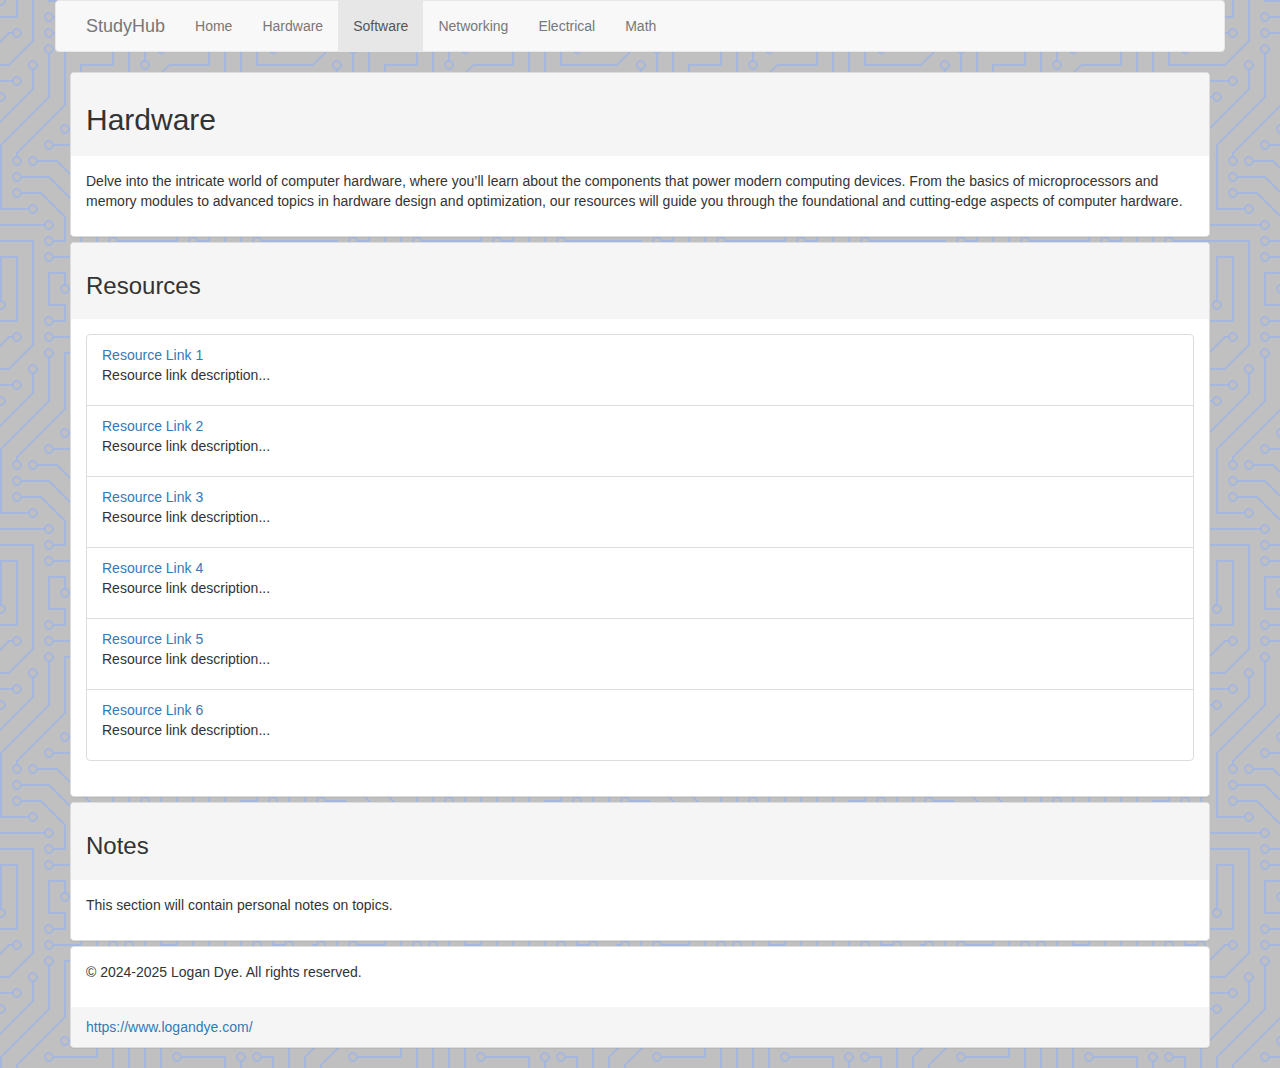
<file: StudyGuide/software.html>
<!DOCTYPE html>
<html lang="en">

<head>
    <meta charset="UTF-8">
    <meta name="viewport" content="width=device-width, initial-scale=1.0">
    <title>CS Study Guide</title>
    <link rel="stylesheet" href="https://maxcdn.bootstrapcdn.com/bootstrap/3.4.1/css/bootstrap.min.css">
    <link rel="stylesheet" href="style.css">

</head>

<body>
    <nav class="navbar navbar-default container">
        <div class="container">
            <div class="navbar-header">
                <a class="navbar-brand">StudyHub</a>
            </div>
            <ul class="nav navbar-nav">
                <li><a href="index.html">Home</a></li>
                <li><a href="hardware.html">Hardware</a></li>
                <li class="active"><a href="software.html">Software</a></li>
                <li><a href="networking.html">Networking</a></li>
                <li><a href="electrical.html">Electrical</a></li>
                <li><a href="math.html">Math</a></li>
            </ul>
        </div>
    </nav>
    <section class="container">
        <div class="panel-group">
            <div class="panel panel-default">
                <div class="panel-heading">
                    <h2>Hardware</h2>
                </div>
                <div class="panel-body">
                    <p>Delve into the intricate world of computer hardware, where you’ll learn about the components that power modern computing
                    devices. From the basics of microprocessors and memory modules to advanced topics in hardware design and optimization,
                    our resources will guide you through the foundational and cutting-edge aspects of computer hardware.</p>
                </div>
            </div>
            <div class="panel panel-default">
                <div class="panel-heading">
                    <h3>Resources</h3>
                </div>
                <div class="panel-body">
                    <ul class="list-group">
                        <l1 class="list-group-item"><a
                                href="https://www.lifewire.com/computer-hardware-2625895">Resource Link 1</a>
                            <p>Resource link description...</p>
                        </l1>
                        <l1 class="list-group-item"><a href="https://en.wikipedia.org/wiki/Computer_hardware">Resource
                                Link 2</a>
                            <p>Resource link description...</p>
                        </l1>
                        <l1 class="list-group-item"><a
                                href="https://www.crucial.com/articles/pc-builders/what-is-computer-hardware">Resource
                                Link 3</a>
                            <p>Resource link description...</p>
                        </l1>
                        <l1 class="list-group-item"><a
                                href="https://www.techtarget.com/searchnetworking/definition/hardware">Resource Link
                                4</a>
                            <p>Resource link description...</p>
                        </l1>
                        <l1 class="list-group-item"><a href="https://www.geeksforgeeks.org/computer-hardware/">Resource
                                Link 5</a>
                            <p>Resource link description...</p>
                        </l1>
                        <l1 class="list-group-item"><a
                                href="https://medium.com/@s.atmaramani/100-computer-hardware-terms-9f66ffec202a">Resource
                                Link 6</a>
                            <p>Resource link description...</p>
                        </l1>
                    </ul>
                </div>
            </div>
            <div class="panel panel-default">
                <div class="panel-heading">
                    <h3>Notes</h3>
                </div>
                <div class="panel-body">
                    <p>This section will contain personal notes on topics.</p>
                </div>
            </div>
            <div class="panel panel-default">
                <div class="panel-body">
                    <p>&copy; 2024-2025 Logan Dye. All rights reserved.</p>
                </div>
                <div class="panel-footer">
                    <a href="https://logandye.com/">https://www.logandye.com/</a>
                </div>
            </div>
        </div>
    </section>



    <script src="https://ajax.googleapis.com/ajax/libs/jquery/3.7.1/jquery.min.js"></script>
    <script src="https://maxcdn.bootstrapcdn.com/bootstrap/3.4.1/js/bootstrap.min.js"></script>
</body>

</html>
</file>
<file: StudyGuide/style.css>
body {
    background-color: #c0c0c0;
    background-image: url("data:image/svg+xml,%3Csvg xmlns='http://www.w3.org/2000/svg' viewBox='0 0 304 304' width='304' height='304'%3E%3Cpath fill='%2387acfc' fill-opacity='0.47' d='M44.1 224a5 5 0 1 1 0 2H0v-2h44.1zm160 48a5 5 0 1 1 0 2H82v-2h122.1zm57.8-46a5 5 0 1 1 0-2H304v2h-42.1zm0 16a5 5 0 1 1 0-2H304v2h-42.1zm6.2-114a5 5 0 1 1 0 2h-86.2a5 5 0 1 1 0-2h86.2zm-256-48a5 5 0 1 1 0 2H0v-2h12.1zm185.8 34a5 5 0 1 1 0-2h86.2a5 5 0 1 1 0 2h-86.2zM258 12.1a5 5 0 1 1-2 0V0h2v12.1zm-64 208a5 5 0 1 1-2 0v-54.2a5 5 0 1 1 2 0v54.2zm48-198.2V80h62v2h-64V21.9a5 5 0 1 1 2 0zm16 16V64h46v2h-48V37.9a5 5 0 1 1 2 0zm-128 96V208h16v12.1a5 5 0 1 1-2 0V210h-16v-76.1a5 5 0 1 1 2 0zm-5.9-21.9a5 5 0 1 1 0 2H114v48H85.9a5 5 0 1 1 0-2H112v-48h12.1zm-6.2 130a5 5 0 1 1 0-2H176v-74.1a5 5 0 1 1 2 0V242h-60.1zm-16-64a5 5 0 1 1 0-2H114v48h10.1a5 5 0 1 1 0 2H112v-48h-10.1zM66 284.1a5 5 0 1 1-2 0V274H50v30h-2v-32h18v12.1zM236.1 176a5 5 0 1 1 0 2H226v94h48v32h-2v-30h-48v-98h12.1zm25.8-30a5 5 0 1 1 0-2H274v44.1a5 5 0 1 1-2 0V146h-10.1zm-64 96a5 5 0 1 1 0-2H208v-80h16v-14h-42.1a5 5 0 1 1 0-2H226v18h-16v80h-12.1zm86.2-210a5 5 0 1 1 0 2H272V0h2v32h10.1zM98 101.9V146H53.9a5 5 0 1 1 0-2H96v-42.1a5 5 0 1 1 2 0zM53.9 34a5 5 0 1 1 0-2H80V0h2v34H53.9zm60.1 3.9V66H82v64H69.9a5 5 0 1 1 0-2H80V64h32V37.9a5 5 0 1 1 2 0zM101.9 82a5 5 0 1 1 0-2H128V37.9a5 5 0 1 1 2 0V82h-28.1zm16-64a5 5 0 1 1 0-2H146v44.1a5 5 0 1 1-2 0V18h-26.1zm102.2 270a5 5 0 1 1 0 2H98v14h-2v-16h124.1zM242 149.9V160h16v34h-16v62h48v48h-2v-46h-48v-66h16v-30h-16v-12.1a5 5 0 1 1 2 0zM53.9 18a5 5 0 1 1 0-2H64V2H48V0h18v18H53.9zm112 32a5 5 0 1 1 0-2H192V0h50v2h-48v48h-28.1zm-48-48a5 5 0 0 1-9.8-2h2.07a3 3 0 1 0 5.66 0H178v34h-18V21.9a5 5 0 1 1 2 0V32h14V2h-58.1zm0 96a5 5 0 1 1 0-2H137l32-32h39V21.9a5 5 0 1 1 2 0V66h-40.17l-32 32H117.9zm28.1 90.1a5 5 0 1 1-2 0v-76.51L175.59 80H224V21.9a5 5 0 1 1 2 0V82h-49.59L146 112.41v75.69zm16 32a5 5 0 1 1-2 0v-99.51L184.59 96H300.1a5 5 0 0 1 3.9-3.9v2.07a3 3 0 0 0 0 5.66v2.07a5 5 0 0 1-3.9-3.9H185.41L162 121.41v98.69zm-144-64a5 5 0 1 1-2 0v-3.51l48-48V48h32V0h2v50H66v55.41l-48 48v2.69zM50 53.9v43.51l-48 48V208h26.1a5 5 0 1 1 0 2H0v-65.41l48-48V53.9a5 5 0 1 1 2 0zm-16 16V89.41l-34 34v-2.82l32-32V69.9a5 5 0 1 1 2 0zM12.1 32a5 5 0 1 1 0 2H9.41L0 43.41V40.6L8.59 32h3.51zm265.8 18a5 5 0 1 1 0-2h18.69l7.41-7.41v2.82L297.41 50H277.9zm-16 160a5 5 0 1 1 0-2H288v-71.41l16-16v2.82l-14 14V210h-28.1zm-208 32a5 5 0 1 1 0-2H64v-22.59L40.59 194H21.9a5 5 0 1 1 0-2H41.41L66 216.59V242H53.9zm150.2 14a5 5 0 1 1 0 2H96v-56.6L56.6 162H37.9a5 5 0 1 1 0-2h19.5L98 200.6V256h106.1zm-150.2 2a5 5 0 1 1 0-2H80v-46.59L48.59 178H21.9a5 5 0 1 1 0-2H49.41L82 208.59V258H53.9zM34 39.8v1.61L9.41 66H0v-2h8.59L32 40.59V0h2v39.8zM2 300.1a5 5 0 0 1 3.9 3.9H3.83A3 3 0 0 0 0 302.17V256h18v48h-2v-46H2v42.1zM34 241v63h-2v-62H0v-2h34v1zM17 18H0v-2h16V0h2v18h-1zm273-2h14v2h-16V0h2v16zm-32 273v15h-2v-14h-14v14h-2v-16h18v1zM0 92.1A5.02 5.02 0 0 1 6 97a5 5 0 0 1-6 4.9v-2.07a3 3 0 1 0 0-5.66V92.1zM80 272h2v32h-2v-32zm37.9 32h-2.07a3 3 0 0 0-5.66 0h-2.07a5 5 0 0 1 9.8 0zM5.9 0A5.02 5.02 0 0 1 0 5.9V3.83A3 3 0 0 0 3.83 0H5.9zm294.2 0h2.07A3 3 0 0 0 304 3.83V5.9a5 5 0 0 1-3.9-5.9zm3.9 300.1v2.07a3 3 0 0 0-1.83 1.83h-2.07a5 5 0 0 1 3.9-3.9zM97 100a3 3 0 1 0 0-6 3 3 0 0 0 0 6zm0-16a3 3 0 1 0 0-6 3 3 0 0 0 0 6zm16 16a3 3 0 1 0 0-6 3 3 0 0 0 0 6zm16 16a3 3 0 1 0 0-6 3 3 0 0 0 0 6zm0 16a3 3 0 1 0 0-6 3 3 0 0 0 0 6zm-48 32a3 3 0 1 0 0-6 3 3 0 0 0 0 6zm16 16a3 3 0 1 0 0-6 3 3 0 0 0 0 6zm32 48a3 3 0 1 0 0-6 3 3 0 0 0 0 6zm-16 16a3 3 0 1 0 0-6 3 3 0 0 0 0 6zm32-16a3 3 0 1 0 0-6 3 3 0 0 0 0 6zm0-32a3 3 0 1 0 0-6 3 3 0 0 0 0 6zm16 32a3 3 0 1 0 0-6 3 3 0 0 0 0 6zm32 16a3 3 0 1 0 0-6 3 3 0 0 0 0 6zm0-16a3 3 0 1 0 0-6 3 3 0 0 0 0 6zm-16-64a3 3 0 1 0 0-6 3 3 0 0 0 0 6zm16 0a3 3 0 1 0 0-6 3 3 0 0 0 0 6zm16 96a3 3 0 1 0 0-6 3 3 0 0 0 0 6zm0 16a3 3 0 1 0 0-6 3 3 0 0 0 0 6zm16 16a3 3 0 1 0 0-6 3 3 0 0 0 0 6zm16-144a3 3 0 1 0 0-6 3 3 0 0 0 0 6zm0 32a3 3 0 1 0 0-6 3 3 0 0 0 0 6zm16-32a3 3 0 1 0 0-6 3 3 0 0 0 0 6zm16-16a3 3 0 1 0 0-6 3 3 0 0 0 0 6zm-96 0a3 3 0 1 0 0-6 3 3 0 0 0 0 6zm0 16a3 3 0 1 0 0-6 3 3 0 0 0 0 6zm16-32a3 3 0 1 0 0-6 3 3 0 0 0 0 6zm96 0a3 3 0 1 0 0-6 3 3 0 0 0 0 6zm-16-64a3 3 0 1 0 0-6 3 3 0 0 0 0 6zm16-16a3 3 0 1 0 0-6 3 3 0 0 0 0 6zm-32 0a3 3 0 1 0 0-6 3 3 0 0 0 0 6zm0-16a3 3 0 1 0 0-6 3 3 0 0 0 0 6zm-16 0a3 3 0 1 0 0-6 3 3 0 0 0 0 6zm-16 0a3 3 0 1 0 0-6 3 3 0 0 0 0 6zm-16 0a3 3 0 1 0 0-6 3 3 0 0 0 0 6zM49 36a3 3 0 1 0 0-6 3 3 0 0 0 0 6zm-32 0a3 3 0 1 0 0-6 3 3 0 0 0 0 6zm32 16a3 3 0 1 0 0-6 3 3 0 0 0 0 6zM33 68a3 3 0 1 0 0-6 3 3 0 0 0 0 6zm16-48a3 3 0 1 0 0-6 3 3 0 0 0 0 6zm0 240a3 3 0 1 0 0-6 3 3 0 0 0 0 6zm16 32a3 3 0 1 0 0-6 3 3 0 0 0 0 6zm-16-64a3 3 0 1 0 0-6 3 3 0 0 0 0 6zm0 16a3 3 0 1 0 0-6 3 3 0 0 0 0 6zm-16-32a3 3 0 1 0 0-6 3 3 0 0 0 0 6zm80-176a3 3 0 1 0 0-6 3 3 0 0 0 0 6zm16 0a3 3 0 1 0 0-6 3 3 0 0 0 0 6zm-16-16a3 3 0 1 0 0-6 3 3 0 0 0 0 6zm32 48a3 3 0 1 0 0-6 3 3 0 0 0 0 6zm16-16a3 3 0 1 0 0-6 3 3 0 0 0 0 6zm0-32a3 3 0 1 0 0-6 3 3 0 0 0 0 6zm112 176a3 3 0 1 0 0-6 3 3 0 0 0 0 6zm-16 16a3 3 0 1 0 0-6 3 3 0 0 0 0 6zm0 16a3 3 0 1 0 0-6 3 3 0 0 0 0 6zm0 16a3 3 0 1 0 0-6 3 3 0 0 0 0 6zM17 180a3 3 0 1 0 0-6 3 3 0 0 0 0 6zm0 16a3 3 0 1 0 0-6 3 3 0 0 0 0 6zm0-32a3 3 0 1 0 0-6 3 3 0 0 0 0 6zm16 0a3 3 0 1 0 0-6 3 3 0 0 0 0 6zM17 84a3 3 0 1 0 0-6 3 3 0 0 0 0 6zm32 64a3 3 0 1 0 0-6 3 3 0 0 0 0 6zm16-16a3 3 0 1 0 0-6 3 3 0 0 0 0 6z'%3E%3C/path%3E%3C/svg%3E");

}
</file>
